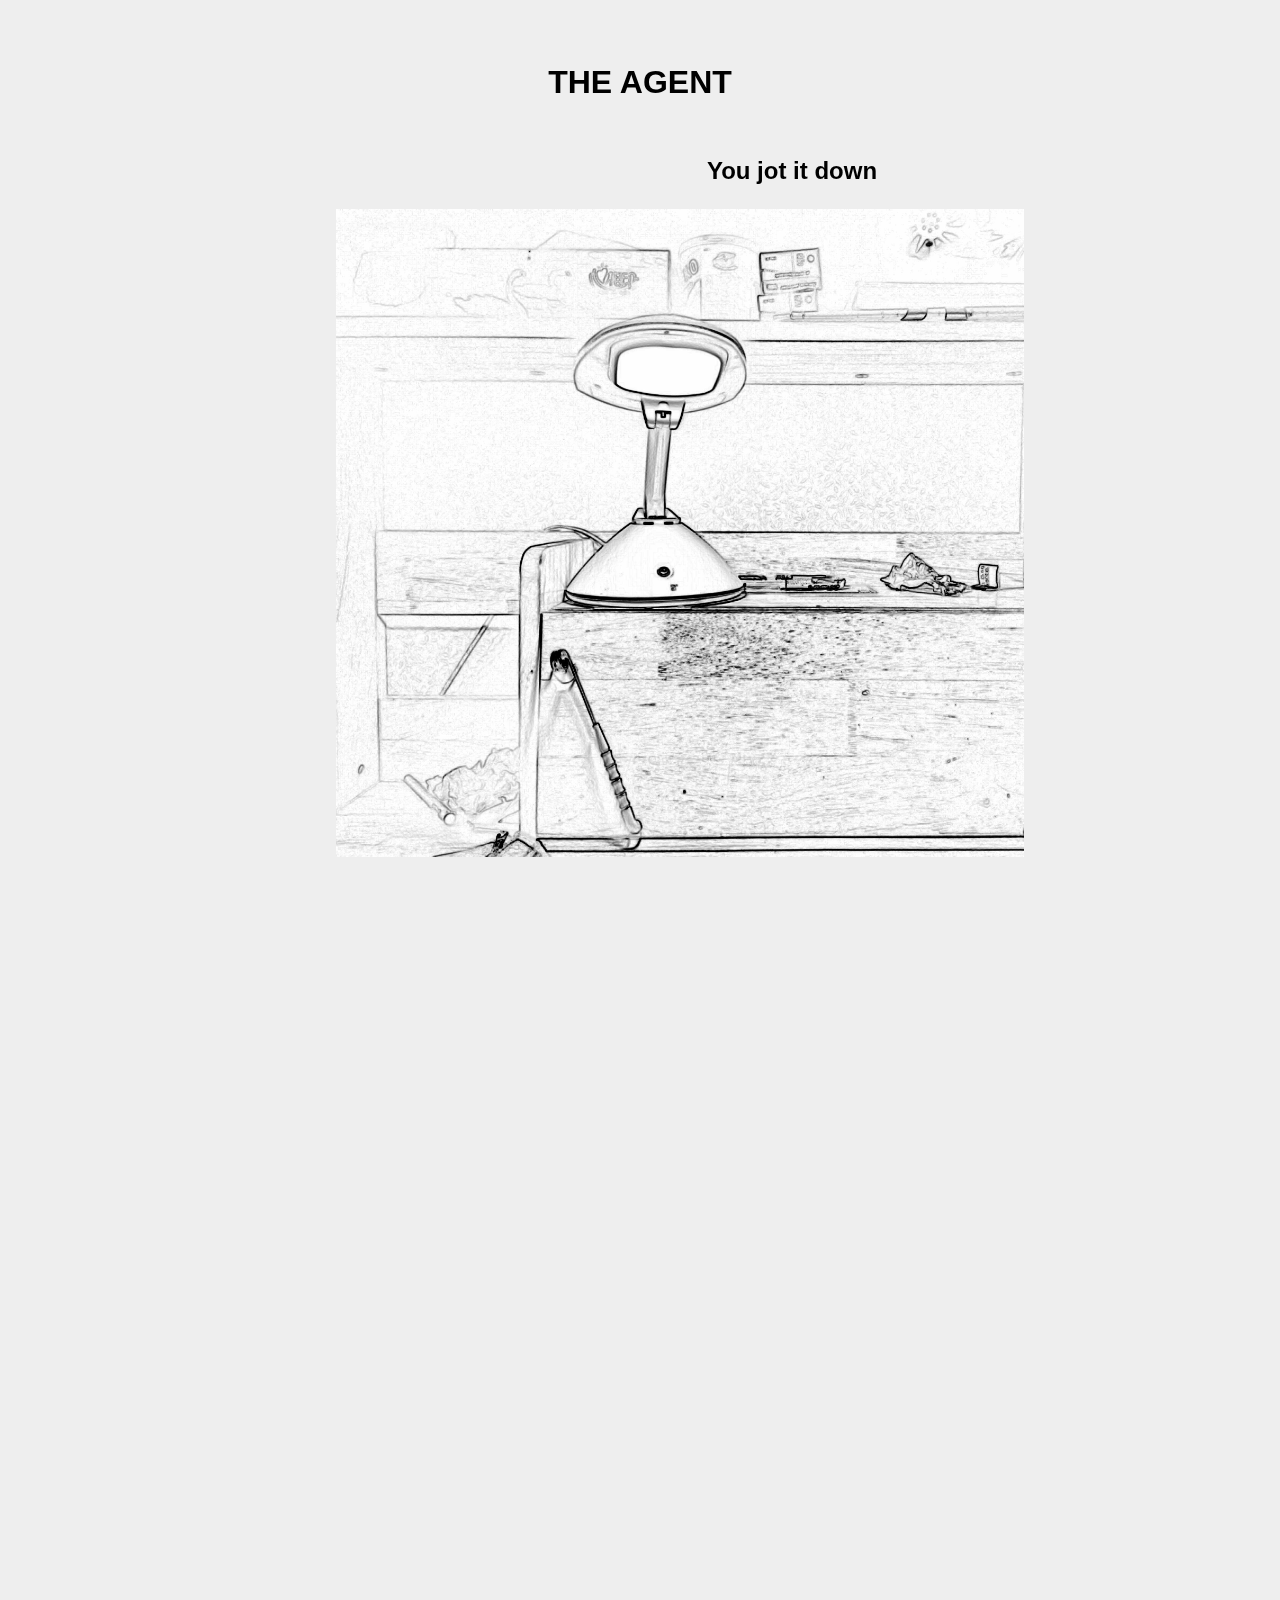
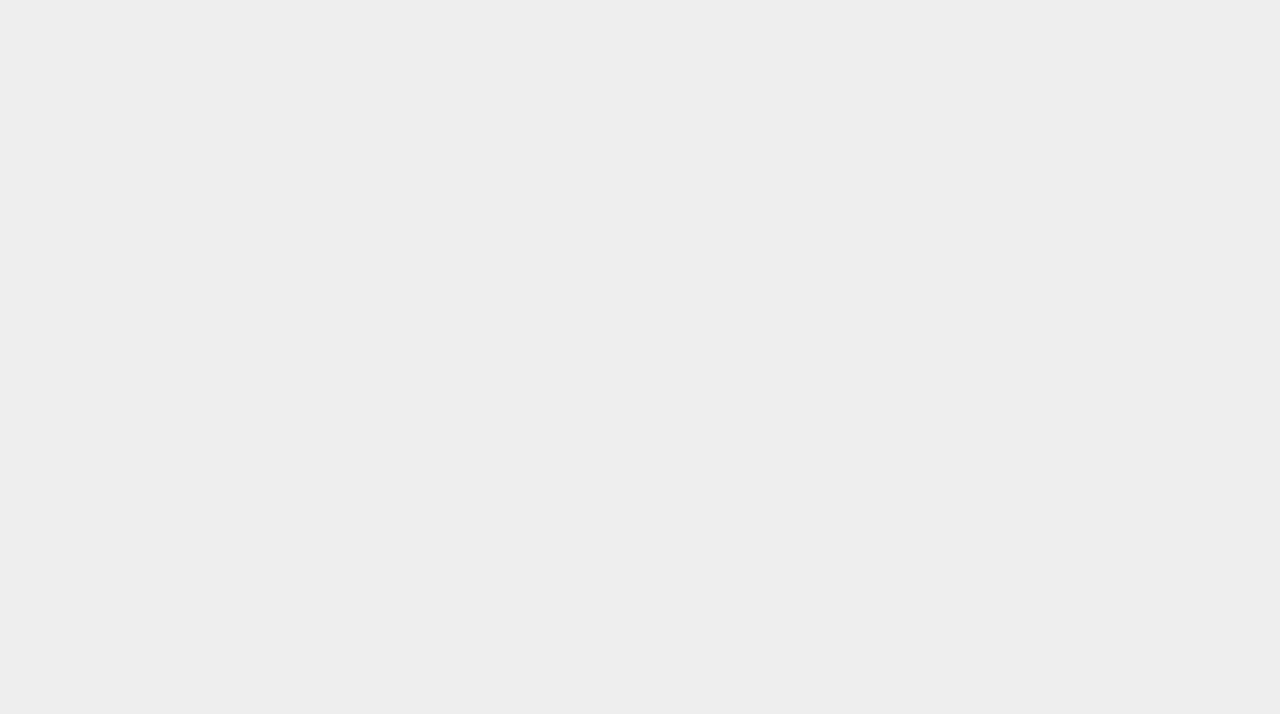
<file: Scroll/index.html>
<!DOCTYPE html>
<html lang="en">
  <head>
    <meta charset="utf-8">
    <title>The Agent</title>

    <!-- Inspired by Jack B Du -->

    <style>
      /* page styles for aesthetics */
      body {
        margin: 0;
        font-family: sans-serif;
      }
      .section {
        padding: 2em 20vw;
        box-sizing: border-box;
        width: 100%;
        height: 100vh;
      }
      .section h1 {
        margin: 0;
        padding: 1em 0;
        width: 100%;
        text-align: center;
      }
      .subsection {
        flex-grow: 1;
        height: 100%;
      }
      .subsection h2 {
        margin: 0;
        padding: 1em;
        text-align: center;
      }

      /* background colors for readability */
      .section:nth-child(odd) {
        background-color: #eee;
      }
      .section:nth-child(even) {
        background-color: #ddd;
      }
      /* .subsection:nth-child(even) {
        background-color: #888;
      }
      .subsection:nth-child(odd) {
        background-color: #666;
      } */

      /* styles that adjust the horizontical element behaviors */
      .h-viewport {
        height: 100vh;
      }
      .h-container {
        width: 255%;
        height: 80vh;
        display: flex;
        margin: 0 5em;
      }
      img {
        margin-right: 3em;
        /* margin-left: 3em; */
        max-height: 90%;
        max-width: 800;
      }
    </style>
  </head>
  <body>

    <div class="section h-wrapper">
      <div class="h-viewport">
        <h1>THE AGENT</h1>
        <div class="h-container">
          <div class="subsection">
            <h2>You jot it down</h2>
            <img src="1.jpg">
          </div>
          <div class="subsection">
            <h2>You hide it in your multi-use backpack</h2>
            <img src="2.jpg">
          </div>
          <div class="subsection">
            <h2>You rendezvous with 'HIM'</h2>
            <img src="3.jpg">
          </div>
        </div>
      </div>
    </div>
  </body>
  <script src="horizontical.js"></script>
</html>
</file>
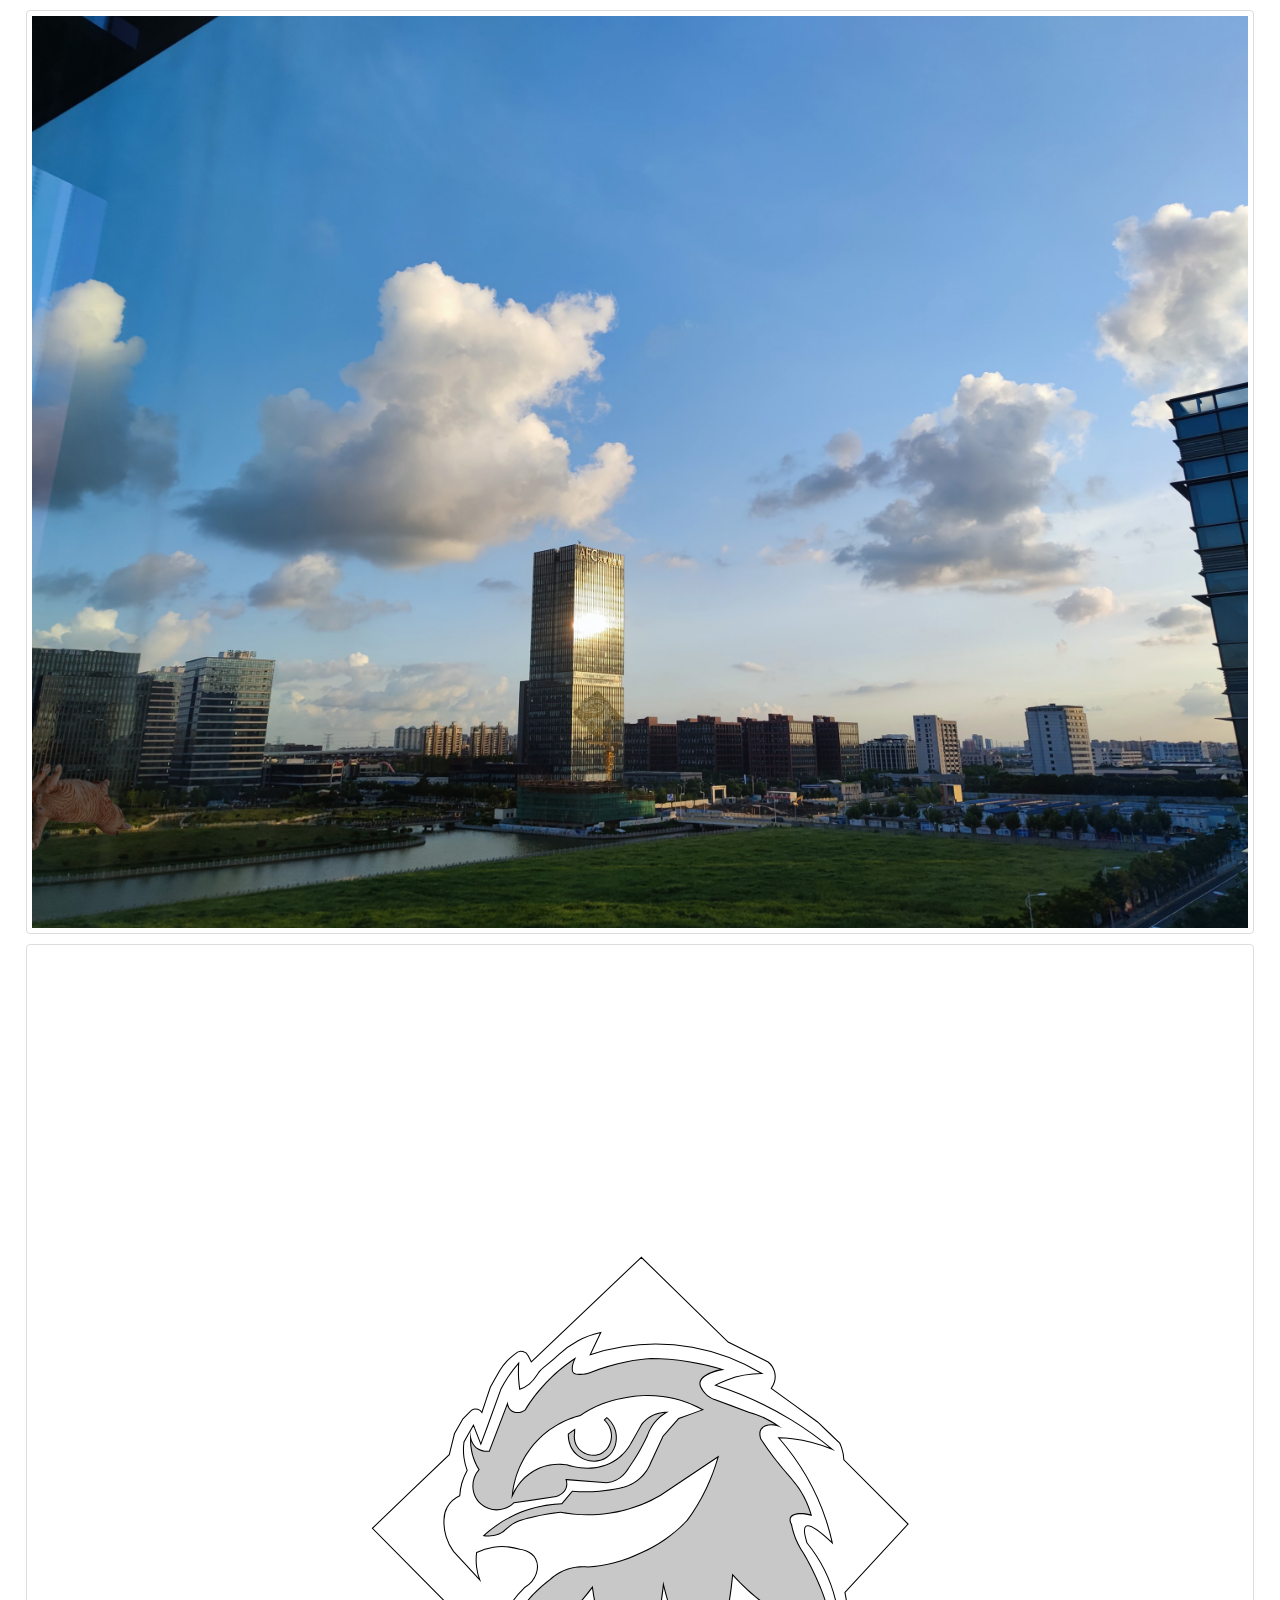
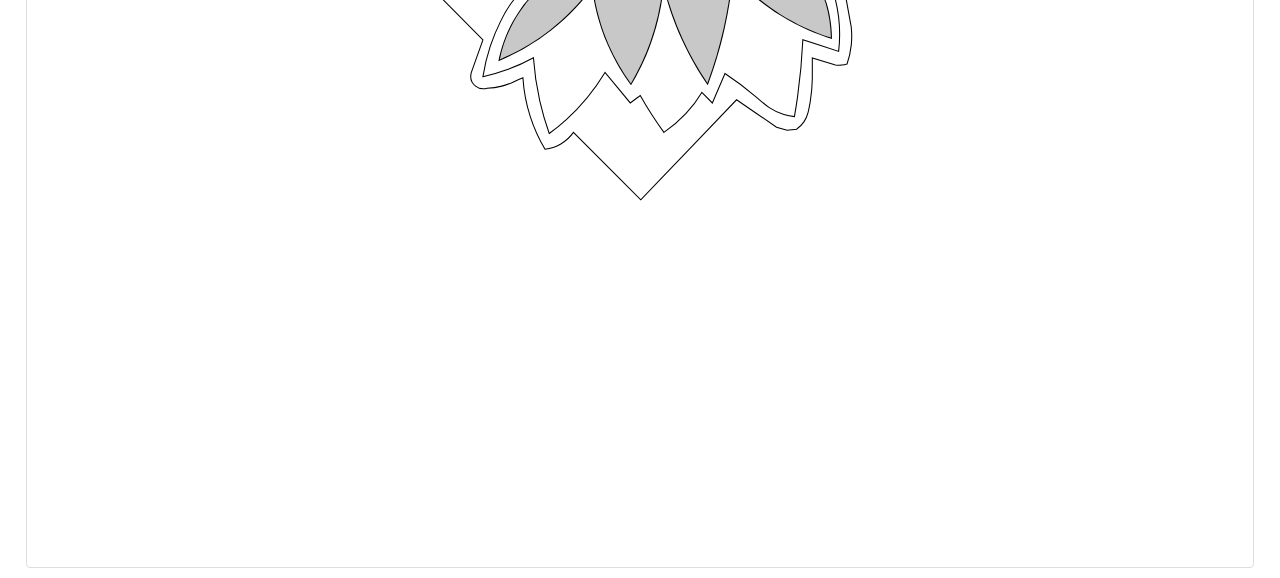
<file: SVG/index.html>
<html>
	<head>
		<title>Photoshoped and Illustrated</title>
		<link rel="stylesheet" href="style.css">
		<!-- <script src="script.js" defer></script> -->
	</head>

<body>
	<div class="hover-img">
		<img id="bg-img" src="W5_PS.jpg">
		<figcaption><h2>The Photoshoped</h2><p>Hint: The falcon and the GIANT cat.</p></caption>
	</div>
	<div class="hover-img">
		<svg xmlns="http://www.w3.org/2000/svg" viewBox="0 0 1155.5 1152">
			<defs>
			<style>
				.cls-1 {
				fill: none;
				stroke: #000;
				stroke-miterlimit: 10;
				}
		
				.cls-2 {
				fill: #c8c8c8;
				}
			</style>
			</defs>
			<g id="Base">
			<path class="cls-1" d="M579,292l-104.5,99.5-3-6c-.2-.4-1.66-3.22-5-4-3.91-.92-6.81,1.81-7,2-2.41,1.75-5.19,4.04-8,7-3.04,3.2-5.32,6.34-7,9-3,5.33-6,10.67-9,16-2.67,8-5.33,16-8,24-.32-.5-1.57-2.3-4-3-3.12-.89-5.64,.76-6,1-2.67,2.67-5.33,5.33-8,8l-8,14c-1.67,6.67-3.33,13.33-5,20-24.33,23.33-48.67,46.67-73,70,35,35.33,70,70.67,105,106-3.67,10.33-7.33,20.67-11,31-1.36,4.87,.24,10.02,4,13,4.72,3.74,10.44,2.16,11,2,3.82-.11,8.62-.6,14-2,4.34-1.13,8.03-2.59,11-4,3-1.33,6-2.67,9-4,.61,9.82,2.37,22.64,7,37,4.11,12.77,9.33,23.15,14,31,3.28-.38,8.94-1.46,15-5,6.28-3.67,10.07-8.28,12-11l64,64c30.33-31.67,60.67-63.33,91-95,12.67,8.67,25.33,17.33,38,26,3.33,1,6.67,2,10,3,3-.33,6-.67,9-1,1.81-1.24,4.57-3.46,7-7,2.41-3.51,3.49-6.87,4-9,.74-3.16,1.42-6.49,2-10,1.32-7.97,1.88-15.36,2-22v-19.84l22,6.84c1.63,.17,3.67,.25,6,0,1.94-.21,3.62-.59,5-1,1.61-4.66,3.24-10.75,4-18,.7-6.6,.48-12.39,0-17l-6-33,60-65-61-61c-.14-3.03-.64-6.83-2-11-.6-1.86-1.29-3.52-2-5-7-6.67-14-13.33-21-20-14.67-10.67-29.33-21.33-44-32,.67-.95,5.36-7.76,3-16-1.4-4.89-4.58-7.84-6-9-12.67-6.33-25.33-12.67-38-19l-82.5-80.5Z"/>
			<path class="cls-1" d="M463.5,417.5c2.35-.86,5.65-2.35,9-5,4.84-3.83,6.55-7.52,9.23-11.37,2.78-4,8.93-7.27,18.77-16.63,4.09-3.89,10.03-8.74,18-13,8.48-4.53,16.28-6.8,22-8-3.33,7-6.67,14-10,21,17.89-5.91,53.45-14.9,97-7,29.37,5.33,51.79,16.43,66,25-8.76,.04-20.37,1.23-33,6-4.06,1.53-7.73,3.24-11,5,20.61,6.61,45.62,16.84,72,33,15.09,9.25,28.05,18.86,39,28-10.24-4.21-23.02-8.16-38-10-4.54-.56-8.88-.87-13-1,15.79,18.1,33.72,43.92,45,78,2.5,7.56,4.47,14.88,6,21.88-13.48-12.78-21.81-18.07-25-15.88-2.26,1.56-1.93,6.89,1,16,7.87,9.66,20.56,27.88,27,54,5,20.29,4.34,37.7,3,49-11.33-3.67-22.67-7.33-34-11-.77,17.02-2.34,35.07-5,54-.91,6.48-1.92,12.82-3,19-2.36-.25-5.89-.76-10-2-12.23-3.68-19.27-10.59-28-18-6.32-5.37-15.6-12.77-28-21-4,9.33-8,18.67-12,28l-10-10c-3.52,5.87-8.38,12.85-15,20-7.44,8.02-14.88,13.87-21,18-3.64-4.98-7.32-10.31-11-16-4.25-6.57-8.07-12.96-11.5-19.1-3.17,2.37-6.33,4.73-9.5,7.1-8-9.67-16-19.33-24-29-8.29,13.72-20.15,29.77-37,45-5.42,4.9-10.79,9.21-16,13-3.26-9.14-6.4-19.51-9-31-3.42-15.11-5.18-28.96-6-41-6.7,3.7-14.72,7.56-24,11-8.74,3.24-16.86,5.46-24,7,1.29-8.42,3.43-18.27,7-29,3.06-9.21,6.58-17.23,10-24,2.35-4.99,5.58-10.84,10-17,4.45-6.2,9-11.16,13-15,10.79-6.58,14.34-18.91,10-27-4.12-7.67-13.91-8.88-15-9-5.04-1.59-14.03-3.65-25-2-6.75,1.02-12.17,3.13-16,5-.47,3.59-.73,8.41,0,14,.63,4.85,1.83,8.9,3,12-8.33-9-16.67-18-25-27-2.16-2.95-5.06-7.65-7-14-2.01-6.58-2.18-12.29-2-16,0-2.39,.31-7.05,3-12,3.81-7.03,9.9-10.07,12-11,.18-3.26,.69-7.39,2-12,1.41-4.98,3.31-9.01,5-12-1.17-3.15-2.35-7.2-3-12-.81-6-.52-11.17,0-15,3-5.33,6-10.67,9-16,2.33,6,4.67,12,7,18,2.01-5.3,4.01-10.63,6-16,4.49-12.1,8.82-24.1,13-36,1.89-3.72,4.19-7.78,7-12,3.36-5.06,6.8-9.38,10-13-.34,4.77-.41,10.14,0,16,.23,3.18,.57,6.19,1,9Z"/>
			</g>
			<g id="Eye">
			<g>
				<path class="cls-2" d="M569.12,697.8c-8.5-11.61-15.74-24.16-21.5-37.3-7.51-17.12-12.54-35.24-14.96-53.86l-.16-1.23-.74,.99c-11.13,14.98-24.22,28.41-38.91,39.9-14.96,11.71-31.45,21.33-49.02,28.58,3.38-16.97,10.02-32.75,19.74-46.9,7.89-11.49,17.61-21.54,28.89-29.88,4.84-4.49,10.65-7.91,16.86-9.93,4.54-1.48,9.27-2.23,14.06-2.23,1.58,0,3.17,.08,4.74,.25,8.54-.54,16.98-1.9,25.18-4.01,8.8-2.27,17.42-5.45,25.59-9.45,7.88-3.46,15.48-7.71,22.57-12.62,7.61-5.27,14.7-11.35,21.08-18.07,6.98-9.47,13.05-19.59,18.09-30.13,4.47-9.34,8.18-19.12,11.03-29.08l.38-1.31-55.13,36.76c-15.13,8.7-31.56,14.4-48.8,16.92-6.57,.96-13.28,1.45-19.93,1.45-8.67,0-17.38-.82-25.9-2.45h-.07s-.07,0-.07,0c-8.15,.81-16.24,2.16-24.07,4.01-10.71,2.54-16.09,3.81-21.15,7.07-2.76,1.77-4.6,3.43-6.22,4.89-2.22,2-4.14,3.73-7.69,5.07-2.74,1.03-5.71,1.56-8.83,1.56-1.58,0-3.23-.14-4.91-.41,12.05-10.94,25.87-19.08,41.07-24.21,10.57-3.56,21.62-5.57,32.86-5.97h.22s9.98-11.98,9.98-11.98c4.24,.35,8.54,.52,12.79,.52s8.72-.18,13.04-.55c6.72-.56,13.47-1.58,20.06-3.01,4.39-.84,10.95-2.94,17.21-8.1,6.19-5.11,9.48-11.09,11.15-15.2l11.96-25.91,14.87-16.85,22.93-8.34-.98-.53c-11.6-6.27-24.1-10.33-37.17-12.06-4.67-.62-9.43-.93-14.14-.93-8.43,0-16.86,.99-25.04,2.94-6.14,1.1-12.22,2.79-18.06,5.02-7.4,2.82-14.47,6.52-21.03,11-11.04,2.84-27.1,9.34-41.15,24.12-17.09,17.98-21.83,38.59-23.13,49.28l-.37,3.02,1.32-2.75c2.42-5.06,9.68-17.49,24.74-23.75,5.7-2.37,11.78-3.57,18.08-3.57,2.56,0,5.13,.2,7.65,.61,2.72,.95,10.26,3.19,19.71,3.19,10.54,0,19.85-2.79,27.65-8.28,5.83-4.1,10.59-9.54,14.15-16.17l9.5-16.94c2.39-3.06,6.66-7.31,13.24-9.83,3.47-1.33,7.13-2.01,10.88-2.02-3.5,1.92-6.66,4.34-9.42,7.21-4.1,4.26-7.25,9.51-9.12,15.19-3.5,7.48-7.53,14.87-11.95,21.89-1.91,3.03-3.92,6.05-5.98,8.98-1.96,3.52-4.68,6.58-7.88,8.88-4.72,3.39-9.55,4.54-12.76,4.91l-38.62-3.06,.19,.69c.45,1.59,.81,4.05,0,6.72-1.98,6.57-9.34,8.58-9.65,8.66l-40.11,6.01-.12,.11c-4.36,4.26-10.15,6.61-16.28,6.61-5.6,0-10.94-2-15.04-5.62-9.32-8.25-10.2-22.74-1.95-32.3l.24-.28-.19-.31c-3.39-5.5-5.72-11.49-6.93-17.83-.77-4.04-1.07-8.11-.89-12.17,.94,4.53,3.43,8.4,7.14,10.69,2.33,1.44,5.14,2.21,8.12,2.21,.73,0,1.47-.05,2.21-.14l.3-.04,17.26-45.07c.27,1.79,1.02,4.17,3.05,5.98,1.72,1.53,4.05,2.38,6.56,2.38s4.98-.83,7.07-2.35l.08-.06,.05-.08c5.72-9.3,12.43-18.02,19.94-25.92,8.21-8.64,17.42-16.35,27.39-22.93-3.06,6.57-3.49,11.84-1.08,13.96,1.22,1.07,2.85,1.09,5.32,1.12h.36c3.69,0,7.33-.68,10.83-2.03,10.96-4.38,22.37-7.74,33.92-9.98,7.54-1.46,15.26-2.47,22.94-2.99,11.96,.1,24.04,1.1,35.89,2.99,10.74,1.71,21.44,4.18,31.86,7.34-12.4,2.14-21.04,7.41-21.28,13.14-.12,2.76,1.81,5.5,3.09,7.31,3.28,4.66,7.7,7.02,10.82,8.18l32.42,12c5.51,1.49,10.87,3.5,15.96,5.98,4.16,2.03,8.18,4.39,11.99,7.05-2.17-.74-4.37-1.13-6.51-1.13-4.39,0-8.01,1.63-9.69,4.37-1.96,3.2-.87,7.29-.04,9.44l.02,.05,.03,.04c3.79,5.81,7.83,11.54,12.02,17.03,5.23,6.86,9.56,11.89,13.39,16.33,6.38,7.41,10.99,12.76,15.56,21.6,2.79,5.39,5.05,11.12,6.73,17.05-3.51-.96-6.91-1.46-9.89-1.46-5.13,0-8.72,1.45-9.84,3.98-.51,1.14-.75,3.17,.98,6.37,.69,3.72,1.7,7.42,3.01,11,2.62,7.18,5.76,12.09,6.95,13.94l.1,.16c6.28,9.83,17.56,31.81,22.94,49.87,3.11,10.44,4.78,21.6,4.97,33.17-17.32-5.42-33.88-13.07-49.22-22.74-16.24-10.24-31.01-22.65-43.9-36.91l-.76-.84-.11,1.13c-1.63,16.74-4.32,33.54-7.99,49.94-4.02,17.95-9.3,35.78-15.7,53.04-9.35-13.6-17.54-28.11-24.36-43.13-7.13-15.71-12.84-32.16-16.97-48.91l-.69-2.8-.29,2.87c-1.84,18.06-5.87,35.85-11.97,52.88-4.88,13.62-11.13,26.83-18.57,39.27Z"/>
				<path d="M588.2,388.7c11.96,.1,24.01,1.1,35.81,2.99,10.04,1.6,20.06,3.87,29.83,6.74-11.54,2.39-19.43,7.58-19.67,13.23-.12,2.93,1.87,5.75,3.18,7.62,3.36,4.77,7.86,7.18,11.06,8.36l32.41,12,.04,.02h.04c5.44,1.48,10.76,3.48,15.82,5.95,3.25,1.58,6.4,3.37,9.44,5.34-1.26-.24-2.51-.37-3.74-.37-4.56,0-8.35,1.72-10.11,4.61-2.07,3.38-.94,7.64-.08,9.88l.04,.1,.06,.09c3.8,5.83,7.85,11.57,12.04,17.06,5.24,6.87,9.58,11.91,13.41,16.35,6.36,7.38,10.95,12.72,15.5,21.5,2.65,5.11,4.81,10.52,6.45,16.11-3.25-.82-6.39-1.25-9.17-1.25-5.33,0-9.09,1.56-10.3,4.28-.55,1.23-.82,3.4,.96,6.74,.7,3.73,1.71,7.43,3.02,11.01,2.64,7.23,5.8,12.18,7,14.04l.1,.16c6.27,9.81,17.51,31.73,22.88,49.75,3.04,10.19,4.7,21.06,4.94,32.35-17.04-5.4-33.33-12.96-48.44-22.48-16.21-10.21-30.94-22.6-43.79-36.82l-1.52-1.68-.22,2.25c-1.63,16.72-4.31,33.5-7.98,49.88-3.94,17.61-9.1,35.11-15.34,52.06-9.1-13.35-17.1-27.56-23.77-42.26-7.11-15.68-12.81-32.11-16.94-48.83l-1.38-5.6-.58,5.74c-1.83,18.02-5.85,35.77-11.95,52.76-4.79,13.35-10.89,26.31-18.14,38.53-8.29-11.41-15.35-23.72-21-36.59-7.49-17.07-12.51-35.15-14.92-53.73l-.32-2.45-1.48,1.99c-11.1,14.95-24.16,28.34-38.81,39.81-14.68,11.49-30.83,20.96-48.04,28.15,3.42-16.56,9.97-31.96,19.48-45.8,7.86-11.44,17.54-21.45,28.77-29.76l.04-.03,.04-.04c4.74-4.4,10.49-7.78,16.63-9.78,4.49-1.46,9.16-2.2,13.9-2.2,1.56,0,3.14,.08,4.69,.25h.08s.08,0,.08,0c8.48-.55,16.96-1.91,25.19-4.03,8.84-2.28,17.48-5.47,25.65-9.47,7.93-3.49,15.55-7.75,22.67-12.68,7.64-5.29,14.75-11.39,21.16-18.13l.04-.05,.04-.05c6.95-9.44,13.04-19.59,18.1-30.16,4.48-9.36,8.2-19.17,11.06-29.16l.75-2.62-2.27,1.51-53.97,35.98c-15.1,8.68-31.46,14.35-48.62,16.86-6.55,.96-13.23,1.45-19.86,1.45-8.63,0-17.32-.82-25.81-2.44l-.14-.03h-.14c-8.17,.82-16.29,2.18-24.13,4.04-10.77,2.55-16.17,3.83-21.31,7.13-2.79,1.79-4.65,3.46-6.28,4.94-2.28,2.05-4.07,3.67-7.53,4.97-2.68,1.01-5.6,1.53-8.65,1.53-1.23,0-2.49-.08-3.78-.25,11.81-10.53,25.29-18.4,40.11-23.39,10.52-3.55,21.53-5.55,32.72-5.95l.45-.02,.29-.34,4-4.8,5.67-6.8c4.17,.34,8.4,.51,12.57,.51s8.75-.18,13.08-.55c6.74-.57,13.51-1.58,20.1-3.01,4.46-.86,11.11-2.98,17.45-8.21,6.27-5.18,9.6-11.23,11.27-15.35l11.94-25.87,14.73-16.7,21.76-7.91,2.09-.76-1.96-1.06c-11.65-6.3-24.22-10.37-37.34-12.11-4.69-.62-9.47-.94-14.2-.94-8.46,0-16.92,.99-25.13,2.95-6.18,1.11-12.29,2.81-18.15,5.04-7.41,2.82-14.49,6.53-21.06,11.01-11.1,2.87-27.21,9.41-41.31,24.24-17.19,18.08-21.95,38.82-23.27,49.57l-.74,6.05,2.63-5.49c2.4-5,9.59-17.31,24.48-23.51,5.64-2.35,11.66-3.54,17.89-3.54,2.5,0,5.02,.2,7.49,.59,2.89,.99,10.44,3.21,19.88,3.21,10.65,0,20.05-2.82,27.94-8.37,5.9-4.15,10.71-9.65,14.3-16.33l6.08-10.85,3.38-6.03c2.4-3.06,6.59-7.21,13.02-9.67,2.8-1.07,5.73-1.72,8.73-1.92-2.86,1.76-5.47,3.87-7.81,6.29-4.14,4.3-7.32,9.59-9.21,15.32-3.51,7.5-7.52,14.85-11.92,21.84-1.9,3.02-3.91,6.04-5.97,8.96l-.03,.04-.03,.05c-1.9,3.41-4.56,6.41-7.71,8.67-4.59,3.3-9.28,4.44-12.43,4.81l-15.1-1.19-22.8-1.8-1.43-.11,.39,1.38c.43,1.53,.78,3.88,0,6.44-1.84,6.11-8.55,8.11-9.25,8.31l-23.94,3.59-16,2.4-.32,.05-.23,.23c-4.27,4.17-9.93,6.47-15.93,6.47-5.48,0-10.7-1.95-14.71-5.5-9.12-8.07-9.98-22.24-1.91-31.6l.48-.55-.38-.62c-3.36-5.44-5.67-11.39-6.87-17.66-.56-2.92-.86-5.85-.92-8.79,1.3,3.27,3.49,6.02,6.41,7.83,2.41,1.49,5.31,2.28,8.38,2.28,.75,0,1.51-.05,2.27-.14l.6-.07,.21-.56,16.56-43.23c.45,1.54,1.3,3.24,2.85,4.62,1.81,1.62,4.26,2.5,6.89,2.5s5.19-.87,7.36-2.44l.16-.12,.1-.17c5.7-9.27,12.39-17.96,19.87-25.84,7.8-8.2,16.49-15.56,25.88-21.91-2.5,6.05-2.65,10.88-.27,12.97,1.36,1.2,3.16,1.22,5.65,1.25h.36c3.75,0,7.45-.69,11.02-2.07,10.93-4.37,22.31-7.71,33.82-9.95,7.51-1.46,15.19-2.46,22.84-2.98m-71.03-2c-8.39,5.4-18.7,13.16-29,24-8.8,9.26-15.29,18.34-20,26-2.1,1.52-4.5,2.25-6.78,2.25s-4.56-.77-6.22-2.25c-3.27-2.91-3.04-7.37-3-8-6,15.67-12,31.33-18,47-.53,.07-1.26,.13-2.14,.13-2.11,0-5.04-.39-7.86-2.13-5.49-3.4-8.28-10.53-7-18-.83,4.33-1.63,11.46,0,20,1.56,8.18,4.72,14.31,7,18-8.46,9.81-7.41,24.68,2,33,4.33,3.83,9.84,5.75,15.37,5.75,5.99,0,12.02-2.25,16.63-6.75,13.33-2,26.67-4,40-6,.57-.15,7.95-2.22,10-9,.9-2.98,.39-5.61,0-7,12.67,1,25.33,2,38,3,2.53-.29,7.76-1.23,13-5,4.37-3.14,6.8-6.84,8-9,2.01-2.84,4.01-5.84,6-9,4.8-7.64,8.75-15.05,12-22,1.12-3.42,3.59-9.38,9-15,3.98-4.13,8.11-6.59,11-8-.54-.03-1.16-.05-1.85-.05-2.84,0-6.8,.38-11.15,2.05-7.35,2.82-11.67,7.71-13.5,10.05-3.17,5.65-6.33,11.3-9.5,16.95-2.45,4.57-6.75,10.9-14,16-9.04,6.36-18.96,8.19-27.37,8.19-10.02,0-17.9-2.59-19.63-3.19-1.8-.29-4.47-.61-7.73-.61-5.01,0-11.43,.77-18.27,3.61-16.19,6.74-23.25,20.36-25,24,.92-7.56,4.62-29.66,23-49,15.55-16.36,33.33-22.03,41-24,5.24-3.59,12.25-7.67,21-11,6.67-2.54,12.81-4.07,18-5,5.95-1.42,14.54-2.93,24.93-2.93,4.39,0,9.1,.27,14.07,.93,16.67,2.21,29.36,7.87,37,12-7.33,2.67-14.67,5.33-22,8l-15,17-12,26c-1.27,3.14-4.34,9.5-11,15-6.75,5.57-13.67,7.36-17,8-5.89,1.28-12.59,2.38-20,3-4.56,.38-8.9,.54-12.99,.54-4.68,0-9.03-.21-13.01-.54-3.33,4-6.67,8-10,12-8.63,.31-20.15,1.67-33,6-20.17,6.8-34.11,17.72-42,25,1.65,.32,3.7,.59,5.99,.59,2.75,0,5.84-.4,9.01-1.59,6.24-2.35,7.49-5.82,14-10,5-3.21,10.33-4.47,21-7,5.91-1.4,14.07-3.01,24-4,6.72,1.28,15.58,2.46,25.99,2.46,6.16,0,12.87-.41,20.01-1.46,22.18-3.25,38.95-11.22,49-17l54-36c-2.44,8.52-5.93,18.4-11,29-5.8,12.13-12.2,22.12-18,30-5.21,5.49-12.14,11.86-21,18-8.18,5.67-15.94,9.7-22.5,12.59-6.71,3.28-15.27,6.77-25.5,9.41-9.44,2.44-17.95,3.54-25,4-1.29-.14-2.91-.25-4.79-.25-3.84,0-8.78,.48-14.21,2.25-8.42,2.74-14.07,7.28-17,10-8.07,5.97-19.11,15.61-29,30-12.91,18.79-17.89,36.98-20,48,13.45-5.48,31.38-14.42,50-29,17.89-14.01,30.53-28.6,39-40,1.84,14.15,5.85,33.13,15,54,6.9,15.73,14.9,28.38,22,38,6.36-10.56,13.24-23.93,19-40,7.28-20.31,10.54-38.65,12-53,3.47,14.06,8.76,30.83,17,49,8.01,17.66,16.87,32.33,24.95,44,5.8-15.53,11.49-33.6,16.05-54,4.06-18.15,6.54-34.97,8-50,9.73,10.77,24.15,24.49,44,37,18.86,11.88,36.54,18.83,50,23-.17-15.04-2.77-26.52-5-34-5.19-17.42-16.12-39.24-23-50-1.05-1.64-4.32-6.65-7-14-1.7-4.67-2.56-8.62-3-11-1.87-3.42-1.33-5.27-1-6,1.03-2.31,4.48-3.69,9.39-3.69,3.05,0,6.66,.53,10.61,1.69-1.23-4.53-3.33-10.91-7-18-7.38-14.26-15.14-19.83-29-38-3.38-4.43-7.52-10.13-12-17-.56-1.47-1.99-5.76,0-9,1.55-2.53,5-4.13,9.26-4.13,3.27,0,7.01,.94,10.74,3.13-4.06-3.17-9.38-6.77-16-10-5.92-2.88-11.4-4.76-16-6-10.8-4-21.61-8-32.41-12-2.24-.83-7.05-2.98-10.59-8-1.27-1.81-3.11-4.41-3-7,.24-5.57,9.51-11.13,23-13-9.7-3.04-21.1-5.94-34-8-13.39-2.14-25.54-2.92-36-3-6.98,.48-14.71,1.39-23,3-13.22,2.56-24.63,6.25-34,10-2.33,.9-6.02,2-10.65,2-.12,0-.23,0-.35,0-2.46-.03-3.94-.07-5-1-2.47-2.18-1.51-8.19,2-15h0Z"/>
			</g>
			<g>
				<path class="cls-2" d="M534.18,485.79c-6,0-12.23-2.42-16.68-6.46-7.51-6.83-7.93-16.26-7.85-19.37l6.01-4.29v3.03c-.45,2.39-1.05,8.77,3.1,14.3,3.29,4.38,8.88,7.11,14.58,7.11,2.84,0,5.63-.68,8.05-1.97,7.24-3.84,9.52-11.81,9.27-17.46-.33-7.34-4.84-12.24-6.77-14l2.31-2.31c2.65,2.2,6.93,6.66,8.48,13.44,1.82,7.99-.19,18.66-8.79,24.47-3.39,2.29-7.44,3.51-11.71,3.51Z"/>
				<path d="M546.23,445.05c2.61,2.25,6.52,6.52,7.96,12.87,1.78,7.83-.18,18.27-8.59,23.95-3.31,2.24-7.26,3.42-11.43,3.42-5.88,0-11.98-2.37-16.34-6.33-7.17-6.52-7.74-15.46-7.69-18.74l5.01-3.58v1.97c-.46,2.61-1.02,9.07,3.2,14.69,3.38,4.51,9.12,7.31,14.98,7.31,2.92,0,5.79-.7,8.29-2.03,7.45-3.95,9.79-12.12,9.53-17.93-.31-7.07-4.42-11.93-6.55-13.99l1.62-1.62m-.06-1.35l-3,3c1.05,.9,6.64,5.87,7,14,.26,5.92-2.25,13.42-9,17-2.46,1.3-5.14,1.91-7.82,1.91-5.48,0-10.91-2.55-14.18-6.91-4.35-5.8-3.25-12.63-3-14v-4l-7,5c-.07,1.66-.32,12.43,8,20,4.42,4.03,10.69,6.59,17.01,6.59,4.13,0,8.29-1.09,11.99-3.59,8.62-5.82,10.89-16.71,9-25-1.77-7.77-7-12.4-9-14h0Z"/>
			</g>
			</g>
		</svg>
		<figcaption><h2>The Illustrated</h2><p>Go Falcon!</p></figcaption>
	</div>
</body>
</file>
<file: SVG/style.css>
@import url(https://fonts.googleapis.com/css?family=Spectral|Rubik);

body {
	margin: 0;
	box-sizing: border-box;
	transition: 1s;

	font-family: "Open Sans", Helvetica, "Trebuchet MS", sans-serif;
	font-size: 16px;

}

h1 {
	font-family: Spectral, Georgia, serif;
	text-transform: uppercase;
	font-size: 4.5em;
}

h2 {
	font-family: Spectral, Georgia, serif;
	text-transform: uppercase;
	font-size: 2.5em;
}

h3 {
	font-size: 1.5em;
}

/* Credit to https://www.30secondsofcode.org/css/s/image-overlay-hover */

.hover-img {
	display: block;
	width: 95%;
	margin: 10px;
	margin-left: auto;
	margin-right: auto;

	border: 1px solid #ddd;
	border-radius: 4px;
	padding: 5px;

	overflow: hidden;
	position: relative;
	text-align: center;
  }
  
  .hover-img * {
	box-sizing: border-box;
	transition: all 0.45s ease;
  }
  
  .hover-img:before, .hover-img:after {
	background-color: rgba(0, 0, 0, 0.5);
	border-top: 32px solid rgba(0, 0, 0, 0.5);
	border-bottom: 32px solid rgba(0, 0, 0, 0.5);
	position: absolute;
	top: 0;
	bottom: 0;
	left: 0;
	right: 0;
	content: '';
	transition: all 0.3s ease;
	z-index: 1;
	opacity: 0;
	transform: scaleY(2);
  }
  
  .hover-img img {
	vertical-align: top;
	max-width: 100%;
	backface-visibility: hidden;
  }
  
  .hover-img figcaption {
	color: white;
	position: absolute;
	top: 0;
	bottom: 0;
	left: 0;
	right: 0;
	align-items: center;
	z-index: 1;
	display: flex;
	flex-direction: column;
	justify-content: center;
	line-height: 1.1em;
	opacity: 0;
	z-index: 2;
	transition-delay: 0.1s;
	font-size: 24px;
	letter-spacing: 1px;
  }
  
  .hover-img:hover:before,
  .hover-img:hover:after {
	transform: scale(1);
	opacity: 1;
  }
  
  .hover-img:hover > img {
	opacity: 0.7;
  }
  
  .hover-img:hover figcaption {
	opacity: 1;
  }
</file>
